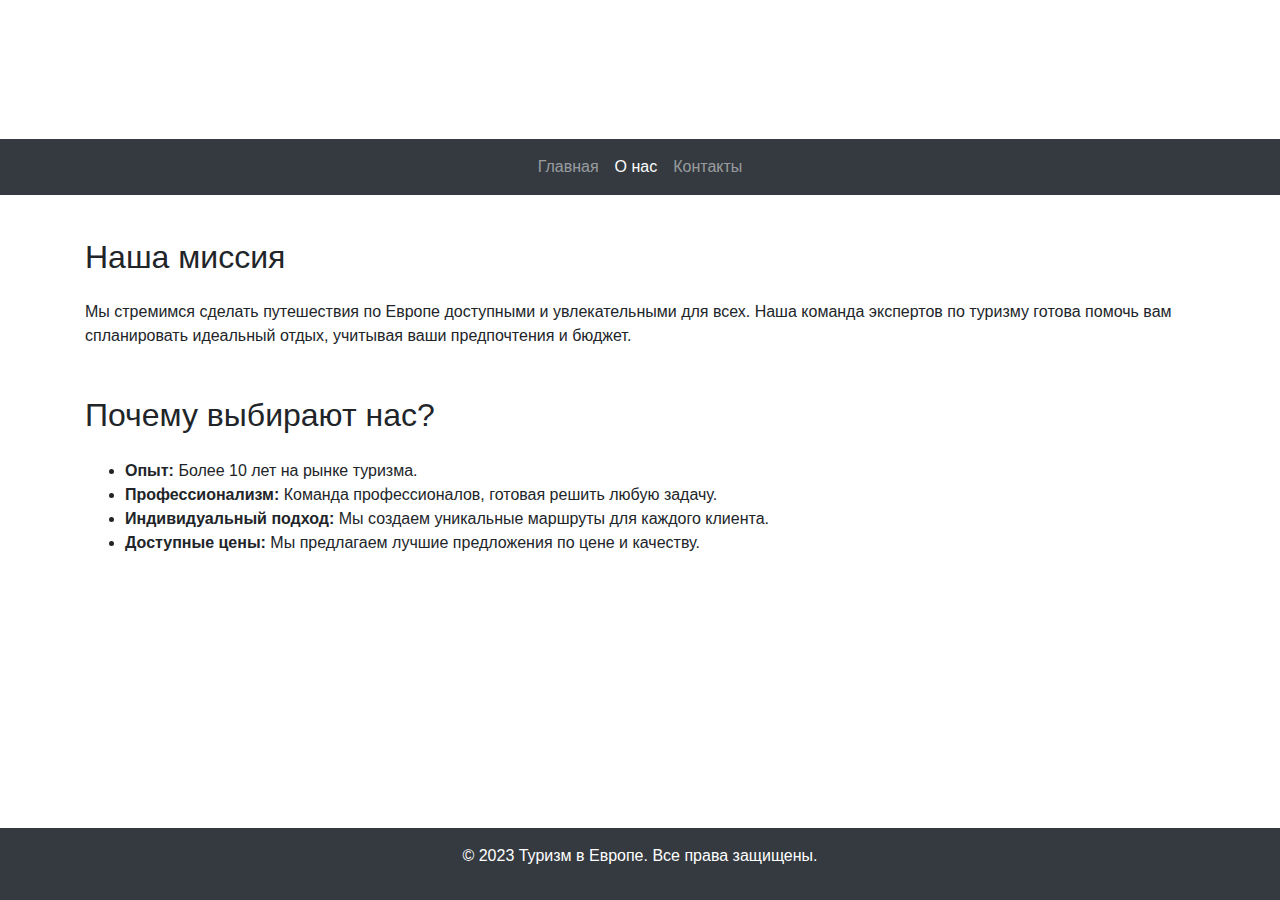
<file: about.html>
<!DOCTYPE html>
<html lang="ru">
<head>
    <meta charset="UTF-8">
    <meta name="viewport" content="width=device-width, initial-scale=1.0">
    <title>О нас - Туризм в Европе</title>
    <link rel="stylesheet" href="https://stackpath.bootstrapcdn.com/bootstrap/4.5.2/css/bootstrap.min.css">
    <style>
        .header-bg {
            background: url('https://upload.wikimedia.org/wikipedia/commons/thumb/3/33/Neusiedler_See_Panorama_von_Westen_Zuschnitt.jpg/1200px-Neusiedler_See_Panorama_von_Westen_Zuschnitt.jpg') no-repeat center center;
            background-size: 5000px 300px; /* Установите размер фонового изображения */
            color: white;   
            height: 190px; /* Установите высоту хедера */
        }
        .card-img-top {
            height: 200px;
            object-fit: cover;
        }
        html, body {
            height: 100%;
        }
        .wrapper {
            min-height: 100%;
            display: flex;
            flex-direction: column;
        }
        .content {
            flex: 1 0 auto;
        }
        .footer {
            flex-shrink: 0;
        }
    </style>
</head>
<body>
    <div class="wrapper">
        <header class="header-bg text-center py-5">
            <h1 class="display-4">О нас</h1>
            <nav class="navbar navbar-expand-lg navbar-dark bg-dark mt-4">
                <div class="container">
                    <button class="navbar-toggler" type="button" data-toggle="collapse" data-target="#navbarNav" aria-controls="navbarNav" aria-expanded="false" aria-label="Toggle navigation">
                        <span class="navbar-toggler-icon"></span>
                    </button>
                    <div class="collapse navbar-collapse justify-content-center" id="navbarNav">
                        <ul class="navbar-nav">
                            <li class="nav-item"><a class="nav-link" href="index.html">Главная</a></li>
                            <li class="nav-item active"><a class="nav-link" href="about.html">О нас</a></li>
                            <li class="nav-item"><a class="nav-link" href="contacts.html">Контакты</a></li>
                        </ul>
                    </div>
                </div>
            </nav>
        </header>

        <main class="container mt-5 content">
            <section>
                <h2 class="mb-4">Наша миссия</h2>
                <p>Мы стремимся сделать путешествия по Европе доступными и увлекательными для всех. Наша команда экспертов по туризму готова помочь вам спланировать идеальный отдых, учитывая ваши предпочтения и бюджет.</p>
            </section>
            <section class="mt-5">
                <h2 class="mb-4">Почему выбирают нас?</h2>
                <ul>
                    <li><strong>Опыт:</strong> Более 10 лет на рынке туризма.</li>
                    <li><strong>Профессионализм:</strong> Команда профессионалов, готовая решить любую задачу.</li>
                    <li><strong>Индивидуальный подход:</strong> Мы создаем уникальные маршруты для каждого клиента.</li>
                    <li><strong>Доступные цены:</strong> Мы предлагаем лучшие предложения по цене и качеству.</li>
                </ul>
            </section>
        </main>

        <footer class="bg-dark text-white text-center py-3 footer">
            <p>© 2023 Туризм в Европе. Все права защищены.</p>
        </footer>
    </div>

    <script src="https://code.jquery.com/jquery-3.5.1.slim.min.js"></script>
    <script src="https://cdn.jsdelivr.net/npm/@popperjs/core@2.11.6/dist/umd/popper.min.js"></script>
    <script src="https://stackpath.bootstrapcdn.com/bootstrap/4.5.2/js/bootstrap.min.js"></script>
</body>
</html>
</file>
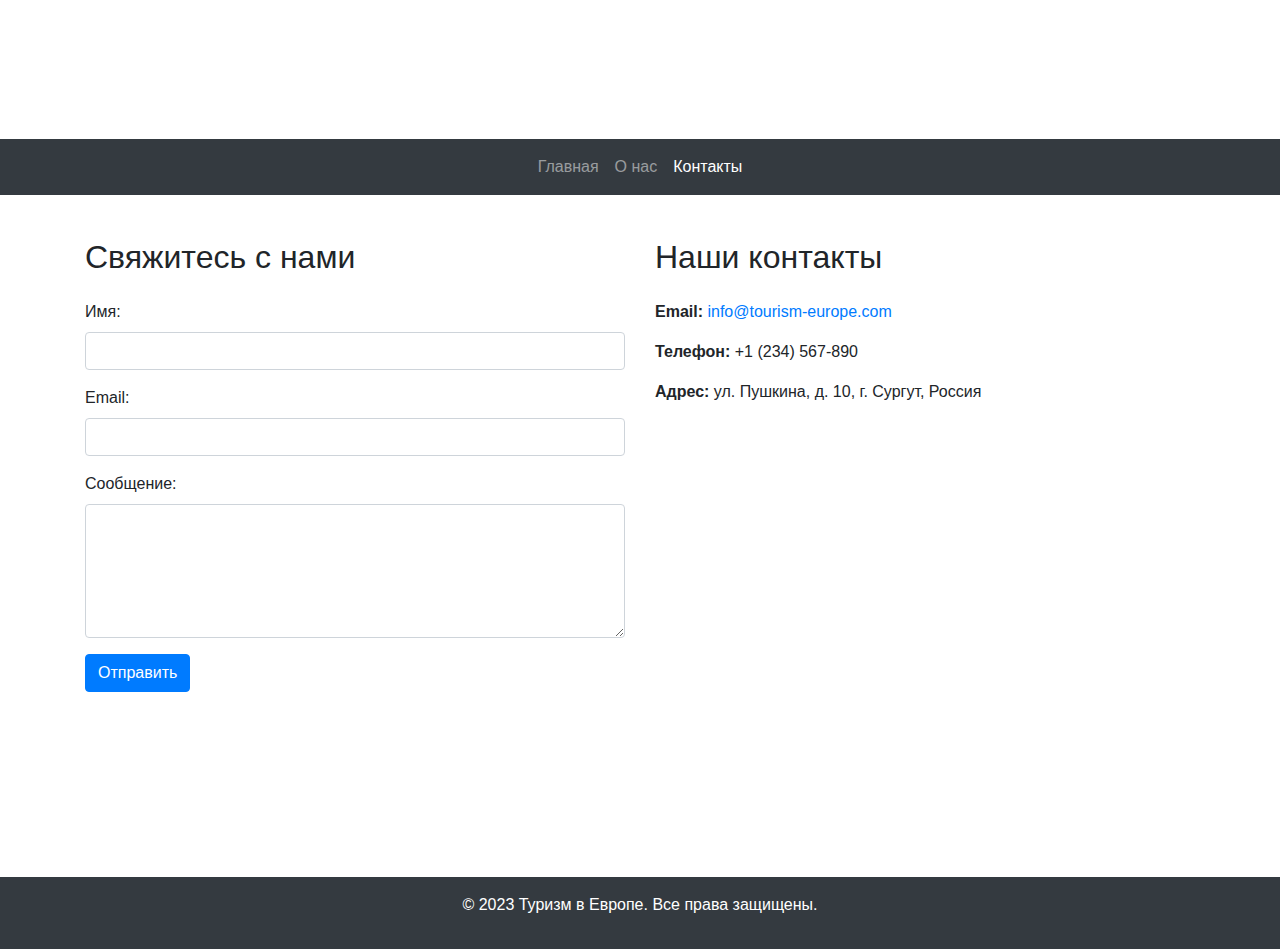
<file: contacts.html>
<!DOCTYPE html>
<html lang="ru">
<head>
    <meta charset="UTF-8">
    <meta name="viewport" content="width=device-width, initial-scale=1.0">
    <title>Контакты - Туризм в Европе</title>
    <link rel="stylesheet" href="https://stackpath.bootstrapcdn.com/bootstrap/4.5.2/css/bootstrap.min.css">
   <style>
        .header-bg {
            background: url('https://upload.wikimedia.org/wikipedia/commons/thumb/3/33/Neusiedler_See_Panorama_von_Westen_Zuschnitt.jpg/1200px-Neusiedler_See_Panorama_von_Westen_Zuschnitt.jpg') no-repeat center center;
            background-size: 5000px 300px; /* Установите размер фонового изображения */
            color: white;   
            height: 190px; /* Установите высоту хедера */
        }
        .card-img-top {
            height: 200px;
            object-fit: cover;
        }
        html, body {
            height: 100%;
        }
        .wrapper {
            min-height: 100%;
            display: flex;
            flex-direction: column;
        }
        .content {
            flex: 1 0 auto;
        }
        .footer {
            flex-shrink: 0;
        }
    </style>
</head>
<body>
    <div class="wrapper">
        <header class="header-bg text-center py-5">
            <h1 class="display-4">Контакты</h1>
            <nav class="navbar navbar-expand-lg navbar-dark bg-dark mt-4">
                <div class="container">
                    <button class="navbar-toggler" type="button" data-toggle="collapse" data-target="#navbarNav" aria-controls="navbarNav" aria-expanded="false" aria-label="Toggle navigation">
                        <span class="navbar-toggler-icon"></span>
                    </button>
                    <div class="collapse navbar-collapse justify-content-center" id="navbarNav">
                        <ul class="navbar-nav">
                            <li class="nav-item"><a class="nav-link" href="index.html">Главная</a></li>
                            <li class="nav-item"><a class="nav-link" href="about.html">О нас</a></li>
                            <li class="nav-item active"><a class="nav-link" href="contacts.html">Контакты</a></li>
                        </ul>
                    </div>
                </div>
            </nav>
        </header>

        <main class="container mt-5 content">
            <section class="row">
                <div class="col-md-6 form-bg">
                    <h2 class="mb-4">Свяжитесь с нами</h2>
                    <form>
                        <div class="form-group">
                            <label for="name">Имя:</label>
                            <input type="text" class="form-control" id="name" name="name" required>
                        </div>
                        <div class="form-group">
                            <label for="email">Email:</label>
                            <input type="email" class="form-control" id="email" name="email" required>
                        </div>
                        <div class="form-group">
                            <label for="message">Сообщение:</label>
                            <textarea class="form-control" id="message" name="message" rows="5" required></textarea>
                        </div>
                        <button type="submit" class="btn btn-primary">Отправить</button>
                    </form>
                </div>
                <div class="col-md-6">
                    <h2 class="mb-4">Наши контакты</h2>
                    <address>
                        <p><strong>Email:</strong> <a href="mailto:info@tourism-europe.com">info@tourism-europe.com</a></p>
                        <p><strong>Телефон:</strong> +1 (234) 567-890</p>
                        <p><strong>Адрес:</strong> ул. Пушкина, д. 10, г. Сургут, Россия</p>
                    </address>
                    <iframe src="https://www.google.com/maps/embed?pb=!1m18!1m12!1m3!1d1356.4445263173166!2d73.41086093674629!3d61.2623750341998!2m3!1f0!2f0!3f0!3m2!1i1024!2i768!4f13.1!3m3!1m2!1s0x4373976a631803a5%3A0x214f79e37e273d62!2z0KHRg9GA0LPRg9GC0YHQutC40Lkg0L_QvtC70LjRgtC10YXQvdC40YfQtdGB0LrQuNC5INC60L7Qu9C70LXQtNC2LCDRjdC90LXRgNCz0LXRgtC40YfQtdGB0LrQvtC1INC-0YLQtNC10LvQtdC90LjQtQ!5e0!3m2!1sru!2sru!4v1733401034479!5m2!1sru!2sru" width="600" height="450" style="border:0;" allowfullscreen="" loading="lazy" referrerpolicy="no-referrer-when-downgrade" width="100%" height="250" style="border:0;" allowfullscreen="" loading="lazy"></iframe>
                </div>
            </section>
        </main>

        <footer class="bg-dark text-white text-center py-3 footer">
            <p>© 2023 Туризм в Европе. Все права защищены.</p>
        </footer>
    </div>

    <script src="https://code.jquery.com/jquery-3.5.1.slim.min.js"></script>
    <script src="https://cdn.jsdelivr.net/npm/@popperjs/core@2.11.6/dist/umd/popper.min.js"></script>
    <script src="https://stackpath.bootstrapcdn.com/bootstrap/4.5.2/js/bootstrap.min.js"></script>
</body>
</html>
</file>
